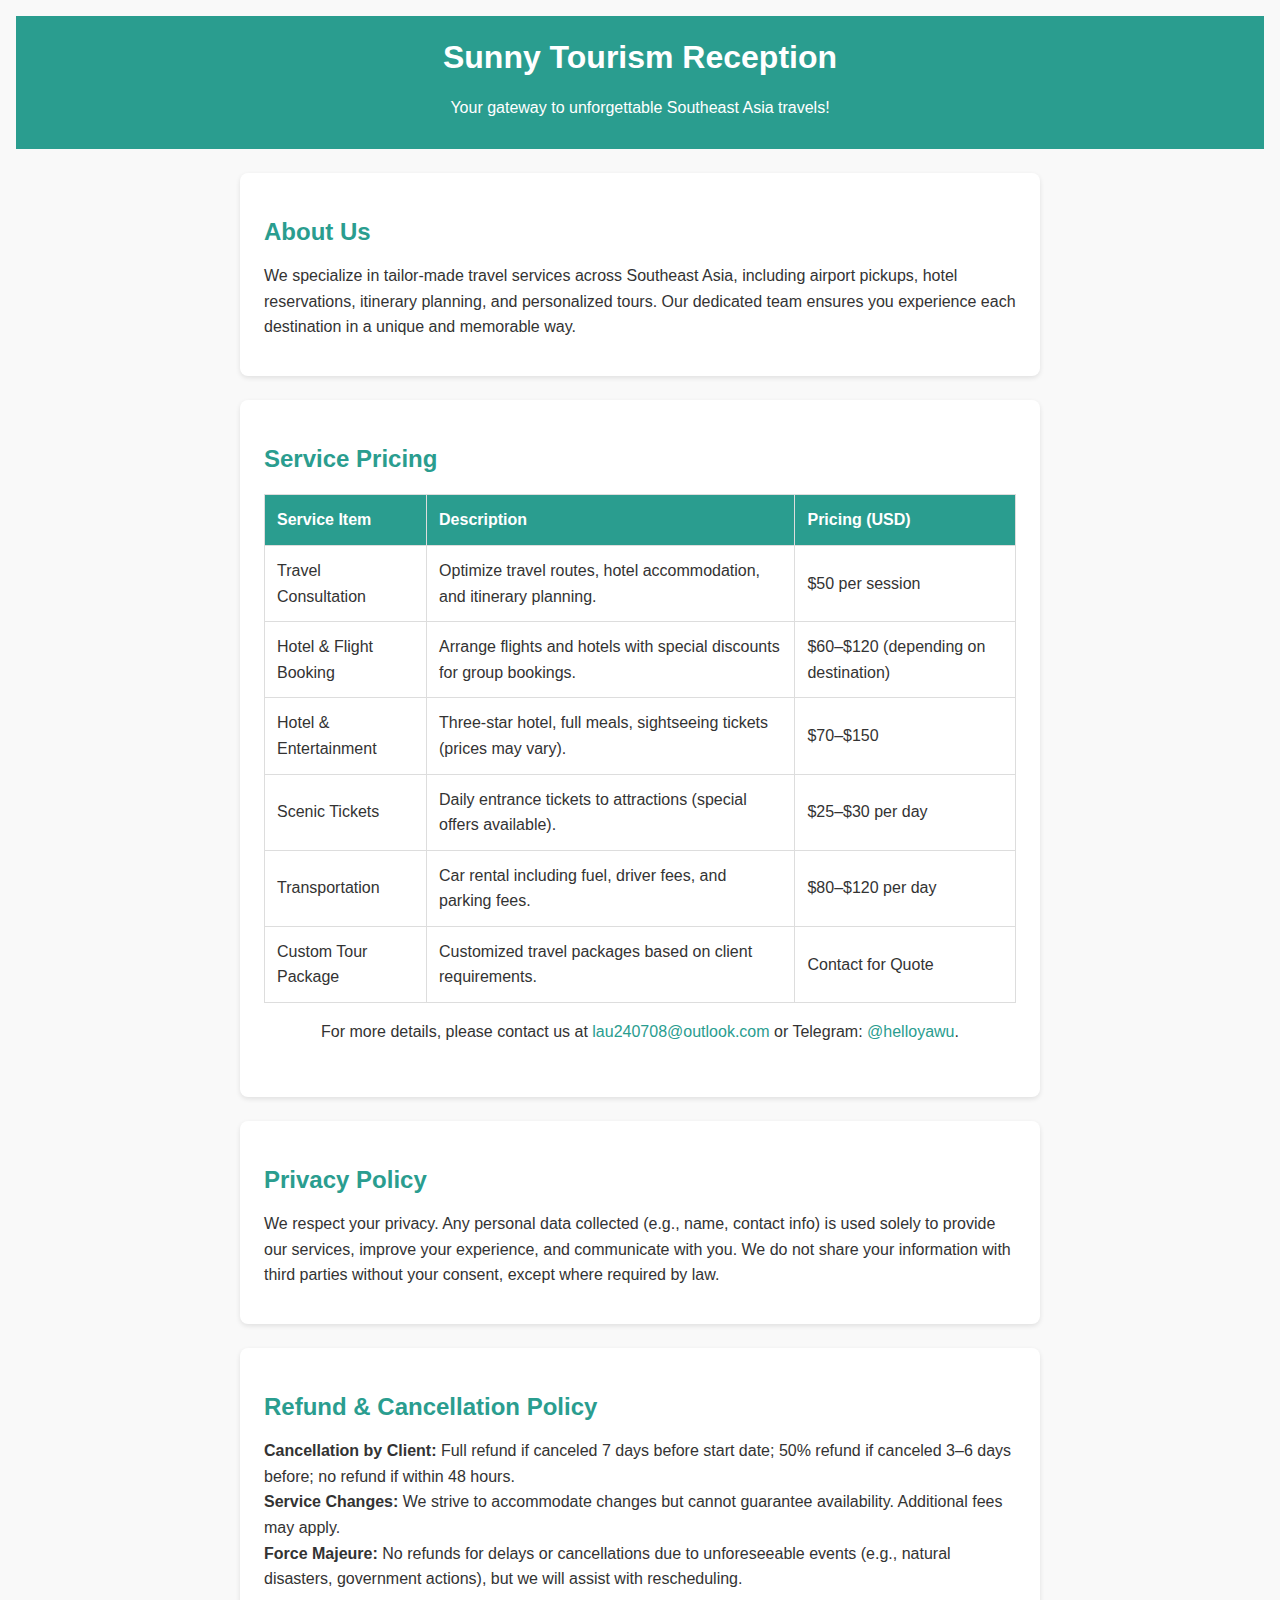
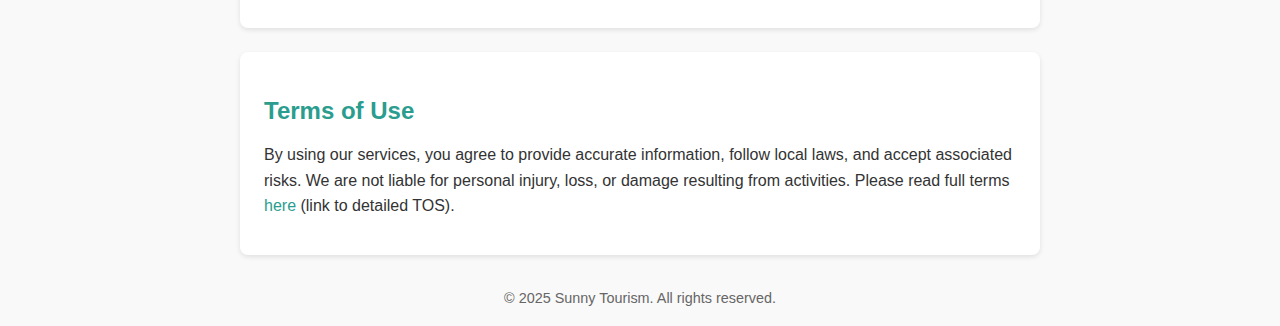
<file: index.html>
<!DOCTYPE html>
<html lang="en">
<head>
  <meta charset="UTF-8">
  <title>Sunny Tourism Reception</title>
  <meta name="viewport" content="width=device-width, initial-scale=1">
  <style>
    * { margin: 0; padding: 0; box-sizing: border-box; }
    body { font-family: Arial, sans-serif; line-height: 1.6; color: #333; background: #f9f9f9; padding: 1rem; }
    header { background: #2a9d8f; color: #fff; padding: 1rem; text-align: center; }
    h1 { font-size: 2rem; }
    section { max-width: 800px; margin: 1.5rem auto; background: #fff; padding: 1.5rem; border-radius: 8px; box-shadow: 0 2px 5px rgba(0,0,0,0.1); }
    h2 { margin-top: 1rem; font-size: 1.5rem; color: #2a9d8f; }
    p { margin: 0.75rem 0; }
    table { width: 100%; border-collapse: collapse; margin: 1rem 0; }
    th, td { border: 1px solid #ddd; padding: 0.75rem; text-align: left; }
    th { background: #2a9d8f; color: #fff; }
    tfoot td { border: none; text-align: center; padding-top: 1rem; }
    a { color: #2a9d8f; text-decoration: none; }
    a:hover { text-decoration: underline; }
    footer { text-align: center; font-size: 0.9rem; margin-top: 2rem; color: #666; }
    @media (max-width: 600px) {
      table, th, td { font-size: 0.9rem; }
    }
  </style>
</head>
<body>

  <header>
    <h1>Sunny Tourism Reception</h1>
    <p>Your gateway to unforgettable Southeast Asia travels!</p>
  </header>

  <section>
    <h2>About Us</h2>
    <p>We specialize in tailor-made travel services across Southeast Asia, including airport pickups, hotel reservations, itinerary planning, and personalized tours. Our dedicated team ensures you experience each destination in a unique and memorable way.</p>
  </section>

  <section>
    <h2>Service Pricing</h2>
    <table>
      <thead>
        <tr>
          <th>Service Item</th>
          <th>Description</th>
          <th>Pricing (USD)</th>
        </tr>
      </thead>
      <tbody>
        <tr>
          <td>Travel Consultation</td>
          <td>Optimize travel routes, hotel accommodation, and itinerary planning.</td>
          <td>$50 per session</td>
        </tr>
        <tr>
          <td>Hotel & Flight Booking</td>
          <td>Arrange flights and hotels with special discounts for group bookings.</td>
          <td>$60–$120 (depending on destination)</td>
        </tr>
        <tr>
          <td>Hotel & Entertainment</td>
          <td>Three-star hotel, full meals, sightseeing tickets (prices may vary).</td>
          <td>$70–$150</td>
        </tr>
        <tr>
          <td>Scenic Tickets</td>
          <td>Daily entrance tickets to attractions (special offers available).</td>
          <td>$25–$30 per day</td>
        </tr>
        <tr>
          <td>Transportation</td>
          <td>Car rental including fuel, driver fees, and parking fees.</td>
          <td>$80–$120 per day</td>
        </tr>
        <tr>
          <td>Custom Tour Package</td>
          <td>Customized travel packages based on client requirements.</td>
          <td>Contact for Quote</td>
        </tr>
      </tbody>
      <tfoot>
        <tr>
          <td colspan="3">For more details, please contact us at <a href="mailto:lau240708@outlook.com">lau240708@outlook.com</a> or Telegram: <a href="https://t.me/helloyawu">@helloyawu</a>.</td>
        </tr>
      </tfoot>
    </table>
  </section>

  <section>
    <h2>Privacy Policy</h2>
    <p>We respect your privacy. Any personal data collected (e.g., name, contact info) is used solely to provide our services, improve your experience, and communicate with you. We do not share your information with third parties without your consent, except where required by law.</p>
  </section>

  <section>
    <h2>Refund & Cancellation Policy</h2>
    <p>
      <strong>Cancellation by Client:</strong> Full refund if canceled 7 days before start date; 50% refund if canceled 3–6 days before; no refund if within 48 hours.<br>
      <strong>Service Changes:</strong> We strive to accommodate changes but cannot guarantee availability. Additional fees may apply.<br>
      <strong>Force Majeure:</strong> No refunds for delays or cancellations due to unforeseeable events (e.g., natural disasters, government actions), but we will assist with rescheduling.
    </p>
  </section>

  <section>
    <h2>Terms of Use</h2>
    <p>
      By using our services, you agree to provide accurate information, follow local laws, and accept associated risks. We are not liable for personal injury, loss, or damage resulting from activities. Please read full terms <a href="#">here</a> (link to detailed TOS).
    </p>
  </section>

  <footer>
    &copy; 2025 Sunny Tourism. All rights reserved.
  </footer>

</body>
</html>
</file>
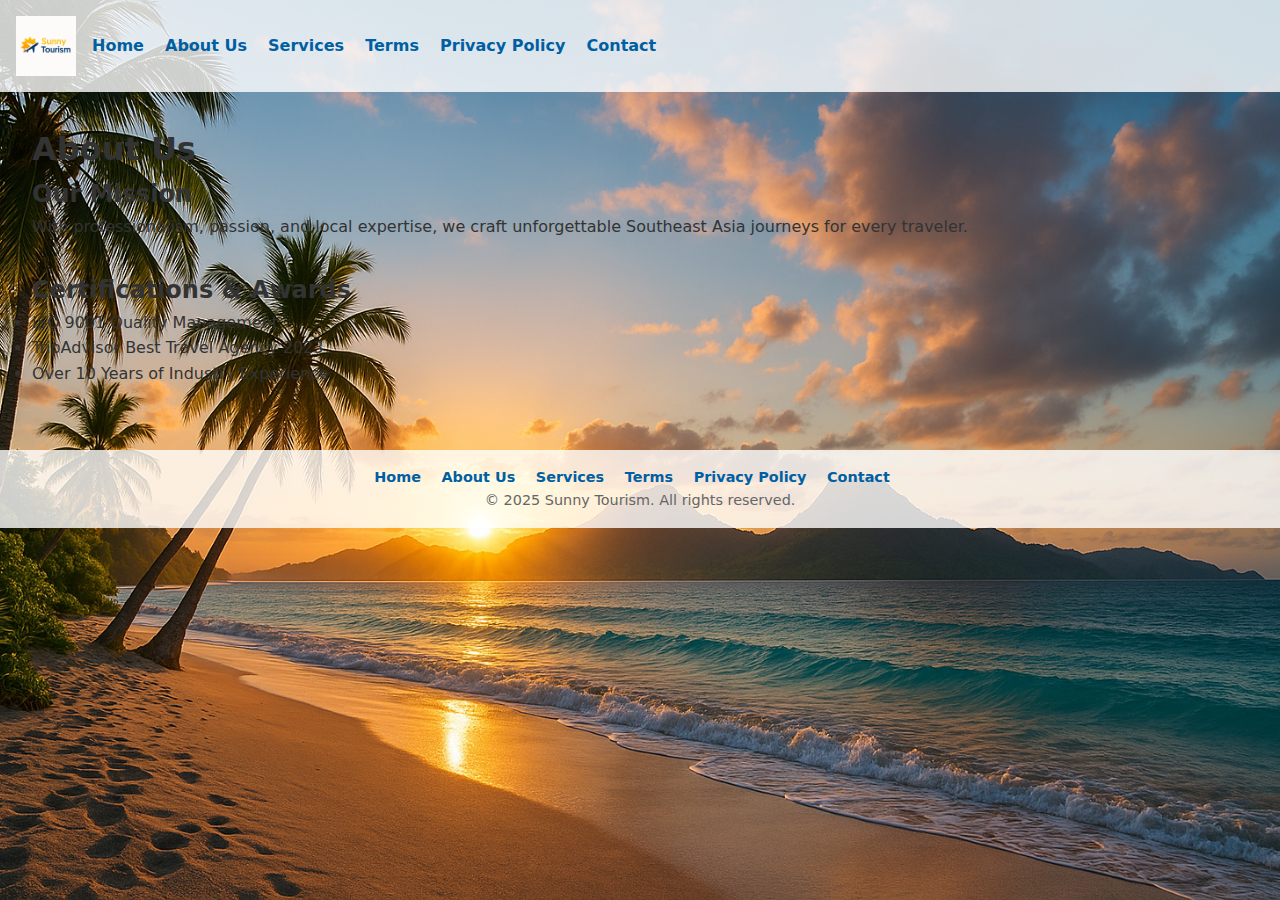
<file: about.html>
<!DOCTYPE html>
<html lang="en">
<head>
  <meta charset="utf-8">
  <title>About Us – Sunny Tourism</title>
  <link rel="stylesheet" href="/assets/css/style.css">
</head>
<body>
  <header>
    <img src="/assets/img/logo.png" alt="Sunny Tourism Logo" class="logo">
    <nav>
      <a href="index.html">Home</a>
      <a href="about.html">About Us</a>
      <a href="services.html">Services</a>
      <a href="terms.html">Terms</a>
      <a href="privacy.html">Privacy Policy</a>
      <a href="contact.html">Contact</a>
    </nav>
  </header>

  <main>
    <h1>About Us</h1>
    <section>
      <h2>Our Mission</h2>
      <p>With professionalism, passion, and local expertise, we craft unforgettable Southeast Asia journeys for every traveler.</p>
    </section>
    <section>
      <h2>Certifications & Awards</h2>
      <ul>
        <li>ISO 9001 Quality Management</li>
        <li>TripAdvisor Best Travel Agency 2023</li>
        <li>Over 10 Years of Industry Experience</li>
      </ul>
    </section>
  </main>

  <footer>
    <nav>
      <a href="index.html">Home</a>
      <a href="about.html">About Us</a>
      <a href="services.html">Services</a>
      <a href="terms.html">Terms</a>
      <a href="privacy.html">Privacy Policy</a>
      <a href="contact.html">Contact</a>
    </nav>
    <p>© 2025 Sunny Tourism. All rights reserved.</p>
  </footer>
</body>
</html>
</file>
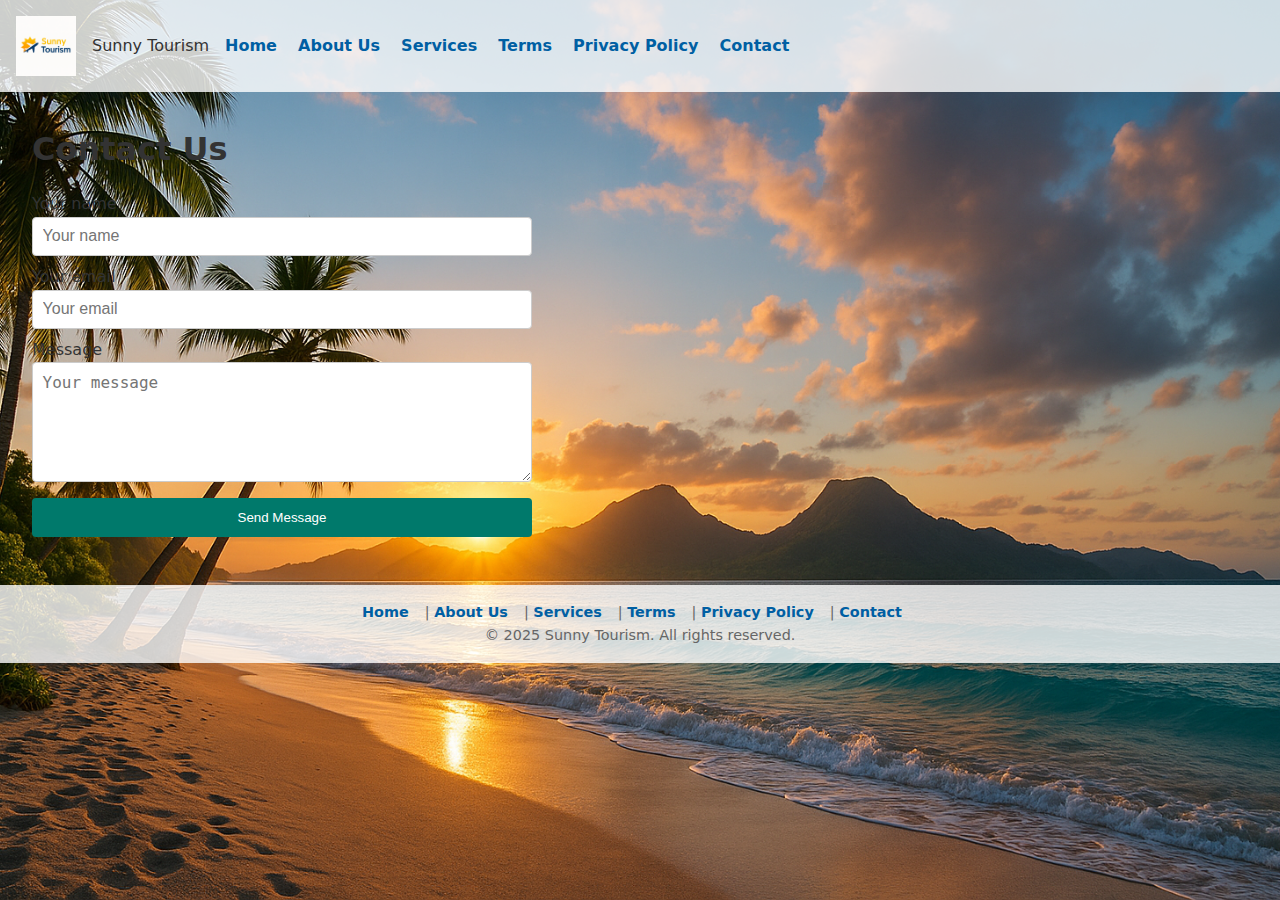
<file: contact.html>
<!DOCTYPE html>
<html lang="en">
<head>
  <meta charset="utf-8">
  <title>Contact – Sunny Tourism</title>
  <link rel="stylesheet" href="assets/css/style.css">
</head>
<body>
  <header>
    <img src="assets/img/logo.png" alt="Sunny Tourism Logo" class="logo">
    <span class="site-title">Sunny Tourism</span>
    <nav>
      <a href="index.html">Home</a>
      <a href="about.html">About Us</a>
      <a href="services.html">Services</a>
      <a href="terms.html">Terms</a>
      <a href="privacy.html">Privacy Policy</a>
      <a href="contact.html">Contact</a>
    </nav>
  </header>

  <main>
    <h1>Contact Us</h1>
    <form action="#" method="post">
      <label>Your name<input type="text" name="name" placeholder="Your name" required></label>
      <label>Your email<input type="email" name="email" placeholder="Your email" required></label>
      <label>Message<textarea name="message" placeholder="Your message" required></textarea></label>
      <button type="submit" class="button-link">Send Message</button>
    </form>
  </main>

  <footer>
    <nav>
      <a href="index.html">Home</a>|
      <a href="about.html">About Us</a>|
      <a href="services.html">Services</a>|
      <a href="terms.html">Terms</a>|
      <a href="privacy.html">Privacy Policy</a>|
      <a href="contact.html">Contact</a>
    </nav>
    <p>© 2025 Sunny Tourism. All rights reserved.</p>
  </footer>
</body>
</html>
</file>
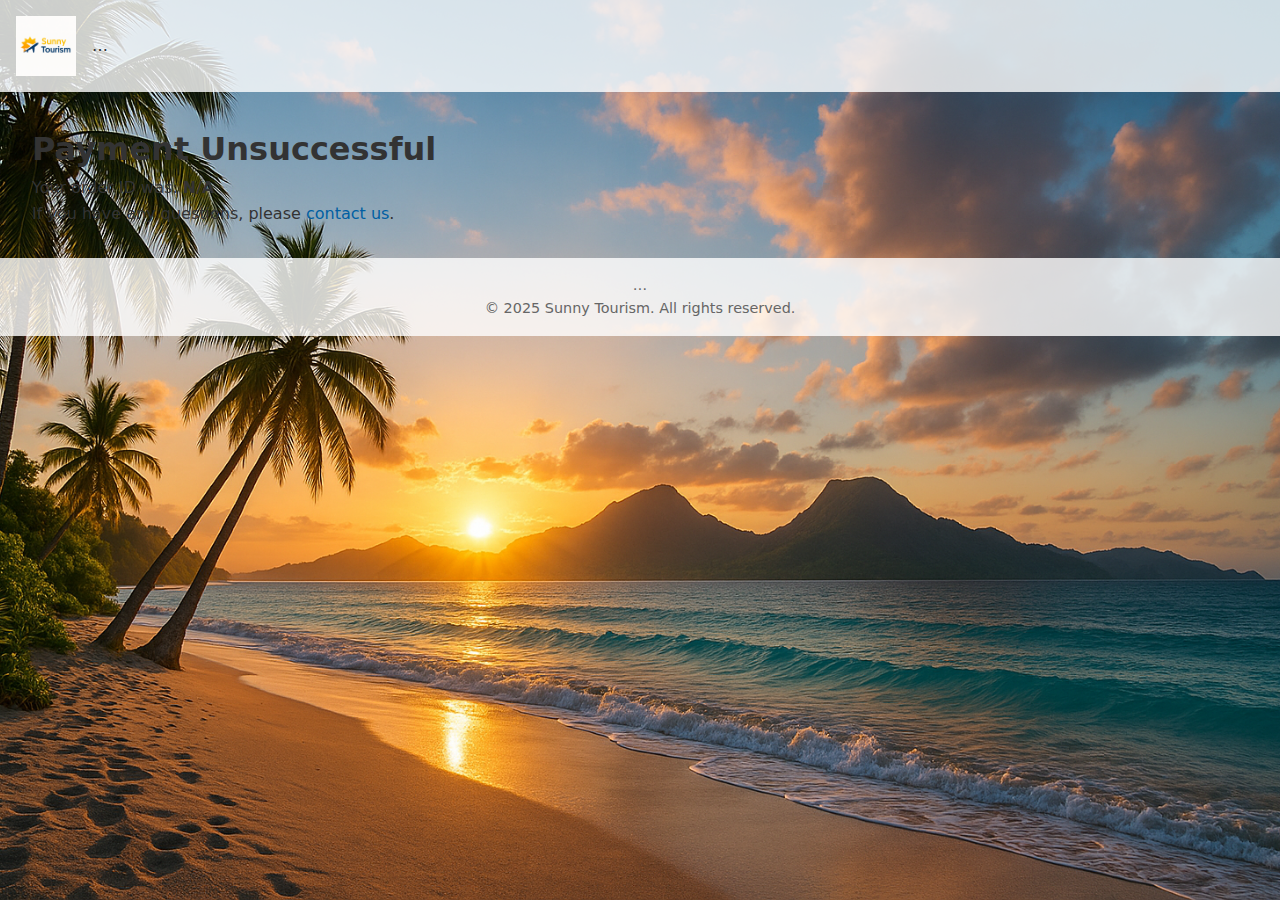
<file: fail.html>
<!DOCTYPE html>
<html lang="en">
<head>
  <meta charset="utf-8">
  <title>Payment Failed – Sunny Tourism</title>
  <link rel="stylesheet" href="/assets/css/style.css">
</head>
<body class="page-services">
  <header>
    <img src="/assets/img/logo.png" alt="Sunny Tourism Logo" class="logo">
    <nav>…</nav>
  </header>

  <main>
    <h1>Payment Unsuccessful</h1>
    <p>Your order ID was: <strong id="order-id"></strong></p>
    <script>
      const params = new URLSearchParams(location.search);
      document.getElementById('order-id').innerText = params.get('orderid') || 'N/A';
    </script>
    <p>If you have any questions, please <a href="contact.html">contact us</a>.</p>
  </main>

  <footer>
    <nav>…</nav>
    <p>© 2025 Sunny Tourism. All rights reserved.</p>
  </footer>
</body>
</html>
</file>
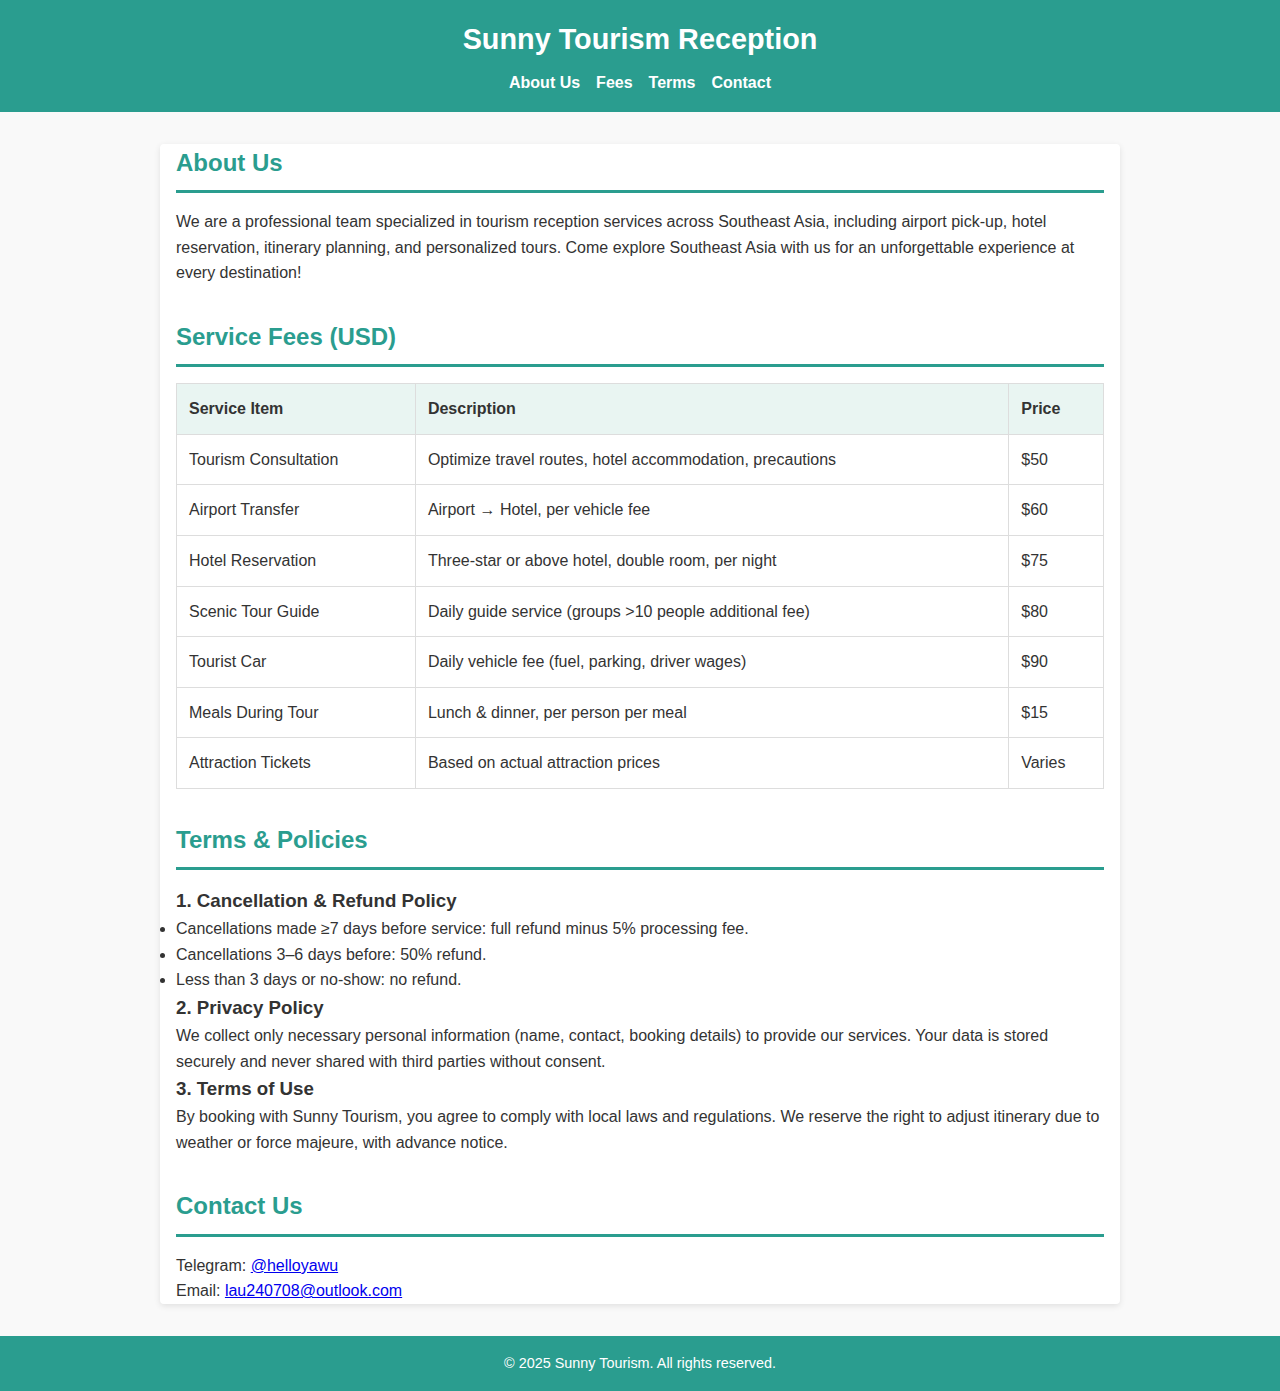
<file: index (1).html>
<!DOCTYPE html>
<html lang="en">
<head>
  <meta charset="UTF-8">
  <title>Sunny Tourism Reception</title>
  <meta name="viewport" content="width=device-width, initial-scale=1">
  <style>
    /* Reset */
    * { margin: 0; padding: 0; box-sizing: border-box; }

    body {
      font-family: Arial, sans-serif;
      line-height: 1.6;
      color: #333;
      background: #f9f9f9;
    }

    header {
      background: #2a9d8f;
      color: #fff;
      padding: 1rem;
    }
    header h1 {
      font-size: 1.8rem;
      text-align: center;
    }

    nav {
      display: flex;
      justify-content: center;
      gap: 1rem;
      margin-top: 0.5rem;
    }
    nav a {
      color: #fff;
      text-decoration: none;
      font-weight: bold;
    }
    nav a:hover { text-decoration: underline; }

    main {
      max-width: 960px;
      margin: 2rem auto;
      padding: 0 1rem;
      background: #fff;
      border-radius: 4px;
      box-shadow: 0 2px 6px rgba(0,0,0,0.1);
    }

    section { margin-bottom: 2rem; }

    section h2 {
      border-bottom: 3px solid #2a9d8f;
      padding-bottom: 0.5rem;
      margin-bottom: 1rem;
      color: #2a9d8f;
    }

    /* Fee table */
    .fee-table {
      width: 100%;
      overflow-x: auto;
    }
    .fee-table table {
      width: 100%;
      border-collapse: collapse;
      min-width: 600px;
    }
    .fee-table th,
    .fee-table td {
      padding: 0.75rem;
      border: 1px solid #ddd;
      text-align: left;
    }
    .fee-table th {
      background: #e9f5f2;
    }

    /* Footer */
    footer {
      text-align: center;
      padding: 1rem;
      background: #2a9d8f;
      color: #fff;
      font-size: 0.9rem;
    }

    @media (max-width: 600px) {
      header h1 { font-size: 1.4rem; }
      nav { flex-direction: column; }
    }
  </style>
</head>
<body>

  <header>
    <h1>Sunny Tourism Reception</h1>
    <nav>
      <a href="#about">About Us</a>
      <a href="#fees">Fees</a>
      <a href="#terms">Terms</a>
      <a href="#contact">Contact</a>
    </nav>
  </header>

  <main>
    <!-- About -->
    <section id="about">
      <h2>About Us</h2>
      <p>
        We are a professional team specialized in tourism reception services across Southeast Asia,
        including airport pick-up, hotel reservation, itinerary planning, and personalized tours.
        Come explore Southeast Asia with us for an unforgettable experience at every destination!
      </p>
    </section>

    <!-- Fees -->
    <section id="fees">
      <h2>Service Fees (USD)</h2>
      <div class="fee-table">
        <table>
          <thead>
            <tr>
              <th>Service Item</th>
              <th>Description</th>
              <th>Price</th>
            </tr>
          </thead>
          <tbody>
            <tr>
              <td>Tourism Consultation</td>
              <td>Optimize travel routes, hotel accommodation, precautions</td>
              <td>$50</td>
            </tr>
            <tr>
              <td>Airport Transfer</td>
              <td>Airport → Hotel, per vehicle fee</td>
              <td>$60</td>
            </tr>
            <tr>
              <td>Hotel Reservation</td>
              <td>Three-star or above hotel, double room, per night</td>
              <td>$75</td>
            </tr>
            <tr>
              <td>Scenic Tour Guide</td>
              <td>Daily guide service (groups >10 people additional fee)</td>
              <td>$80</td>
            </tr>
            <tr>
              <td>Tourist Car</td>
              <td>Daily vehicle fee (fuel, parking, driver wages)</td>
              <td>$90</td>
            </tr>
            <tr>
              <td>Meals During Tour</td>
              <td>Lunch & dinner, per person per meal</td>
              <td>$15</td>
            </tr>
            <tr>
              <td>Attraction Tickets</td>
              <td>Based on actual attraction prices</td>
              <td>Varies</td>
            </tr>
          </tbody>
        </table>
      </div>
    </section>

    <!-- Terms -->
    <section id="terms">
      <h2>Terms & Policies</h2>

      <h3>1. Cancellation & Refund Policy</h3>
      <ul>
        <li>Cancellations made ≥7 days before service: full refund minus 5% processing fee.</li>
        <li>Cancellations 3–6 days before: 50% refund.</li>
        <li>Less than 3 days or no-show: no refund.</li>
      </ul>

      <h3>2. Privacy Policy</h3>
      <p>
        We collect only necessary personal information (name, contact, booking details) to provide our services.
        Your data is stored securely and never shared with third parties without consent.
      </p>

      <h3>3. Terms of Use</h3>
      <p>
        By booking with Sunny Tourism, you agree to comply with local laws and regulations.
        We reserve the right to adjust itinerary due to weather or force majeure, with advance notice.
      </p>
    </section>

    <!-- Contact -->
    <section id="contact">
      <h2>Contact Us</h2>
      <p>
        Telegram: <a href="https://t.me/helloyawu" target="_blank">@helloyawu</a><br>
        Email: <a href="mailto:lau240708@outlook.com">lau240708@outlook.com</a>
      </p>
    </section>
  </main>

  <footer>
    &copy; 2025 Sunny Tourism. All rights reserved.
  </footer>

</body>
</html>
</html>
</file>
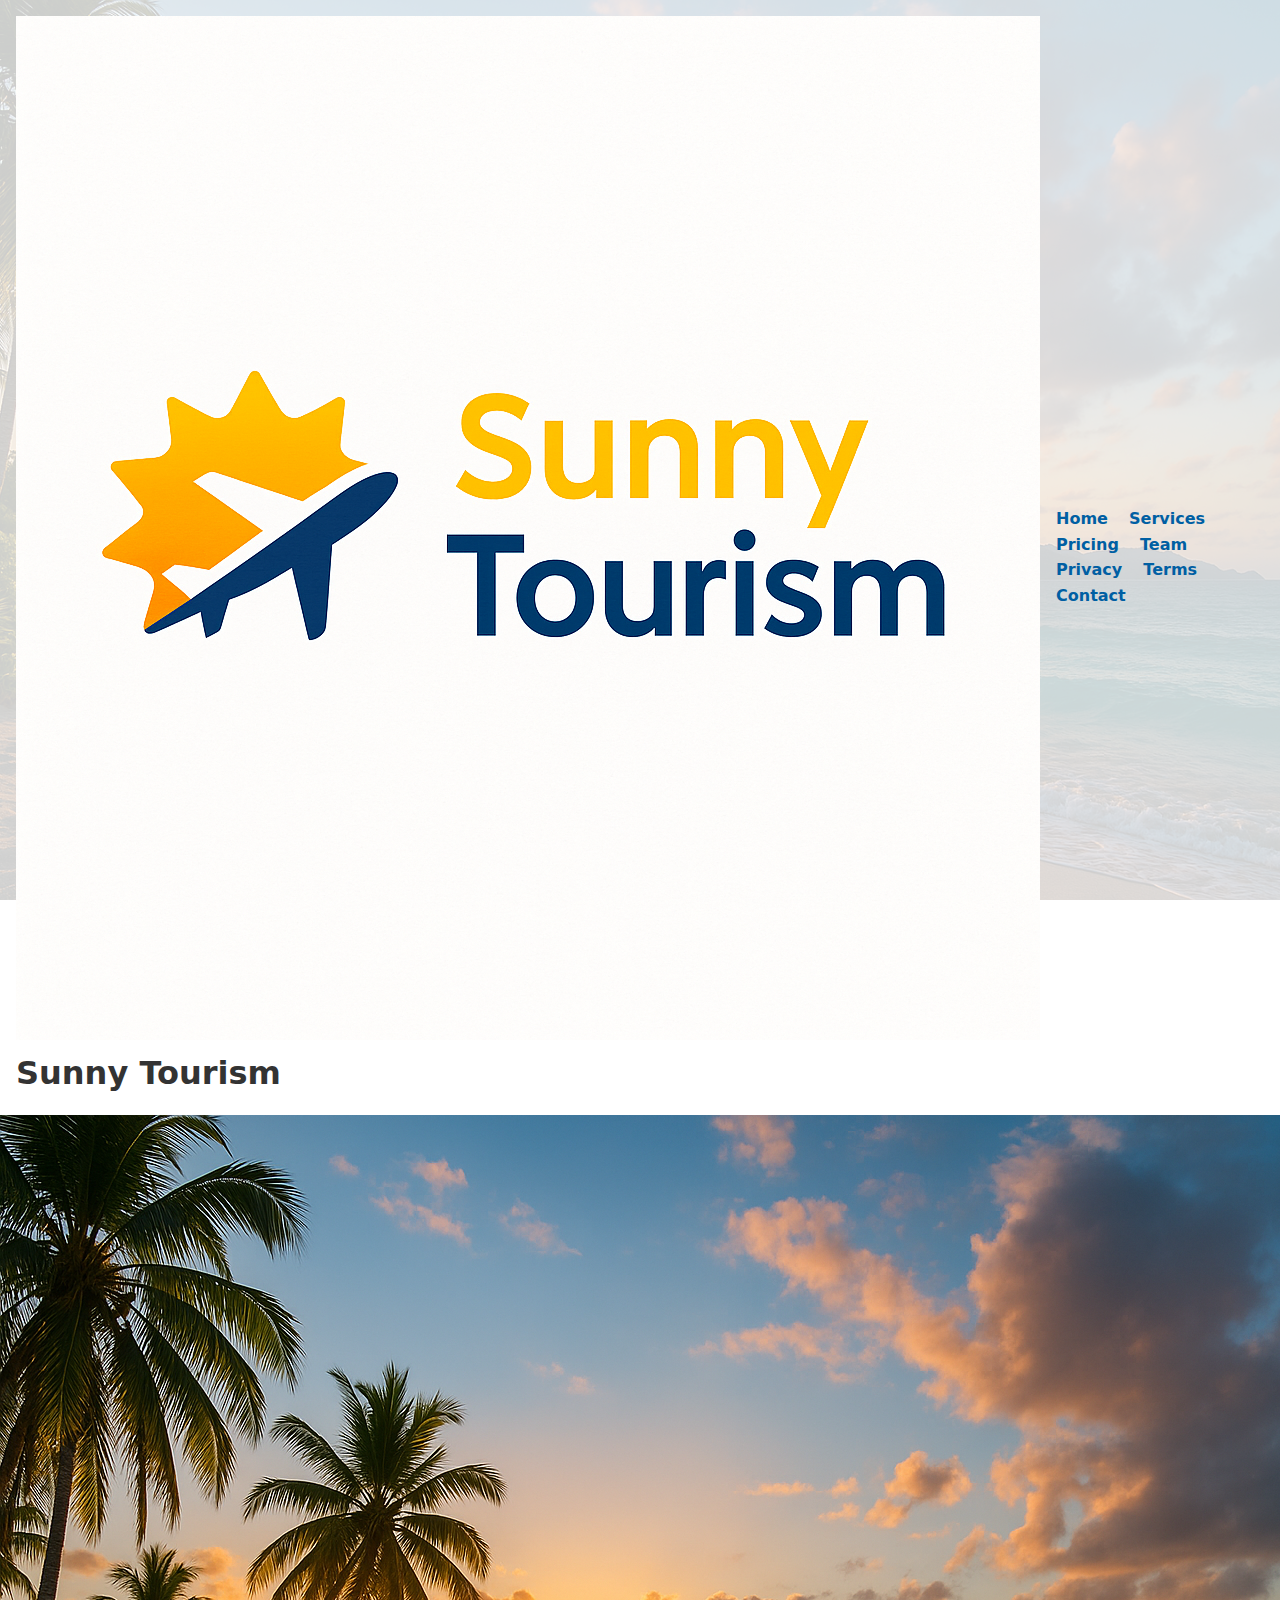
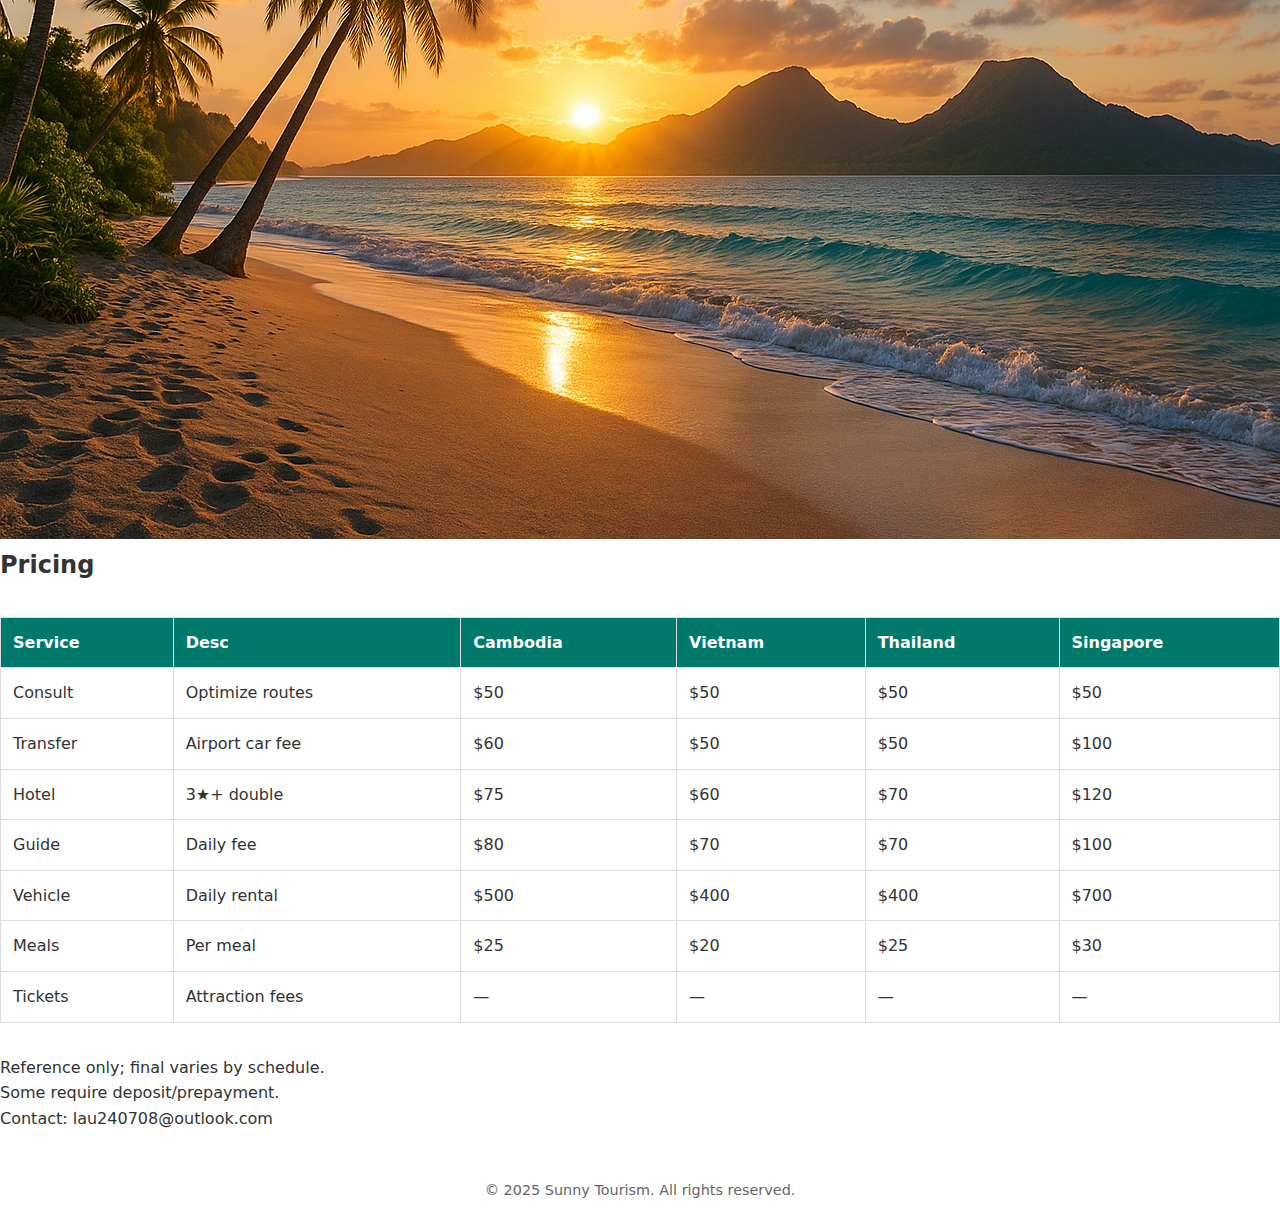
<file: pricing.html>
<!DOCTYPE html>
<html lang="en">
<head>
  <meta charset="UTF-8">
  <meta name="viewport" content="width=device-width, initial-scale=1.0">
  <title>Pricing - Sunny Tourism</title>
  <link rel="stylesheet" href="assets/css/style.css">
</head>
<body>
  <div class="container">
    <header>
      <div class="logo-title">
        <img src="assets/img/logo.png" alt="Sunny Tourism Logo">
        <h1>Sunny Tourism</h1>
      </div>
      <nav>
        <a href="index.html">Home</a>
        <a href="services.html">Services</a>
        <a href="pricing.html" class="active">Pricing</a>
        <a href="team.html">Team</a>
        <a href="privacy.html">Privacy</a>
        <a href="terms.html">Terms</a>
        <a href="contact.html">Contact</a>
      </nav>
    </header>

    <!-- Hero section -->
    <section class="hero">
      <img src="assets/img/bg.png" alt="Scenic Southeast Asia">
      <h2 class="hero-title">Pricing</h2>
    </section>

    <section class="pricing">
      <table>
        <thead>
          <tr><th>Service</th><th>Desc</th><th>Cambodia</th><th>Vietnam</th><th>Thailand</th><th>Singapore</th></tr>
        </thead>
        <tbody>
          <tr><td>Consult</td><td>Optimize routes</td><td>$50</td><td>$50</td><td>$50</td><td>$50</td></tr>
          <tr><td>Transfer</td><td>Airport car fee</td><td>$60</td><td>$50</td><td>$50</td><td>$100</td></tr>
          <tr><td>Hotel</td><td>3★+ double</td><td>$75</td><td>$60</td><td>$70</td><td>$120</td></tr>
          <tr><td>Guide</td><td>Daily fee</td><td>$80</td><td>$70</td><td>$70</td><td>$100</td></tr>
          <tr><td>Vehicle</td><td>Daily rental</td><td>$500</td><td>$400</td><td>$400</td><td>$700</td></tr>
          <tr><td>Meals</td><td>Per meal</td><td>$25</td><td>$20</td><td>$25</td><td>$30</td></tr>
          <tr><td>Tickets</td><td>Attraction fees</td><td>—</td><td>—</td><td>—</td><td>—</td></tr>
        </tbody>
      </table>
      <div class="note">
        <ol>
          <li>Reference only; final varies by schedule.</li>
          <li>Some require deposit/prepayment.</li>
          <li>Contact: lau240708@outlook.com</li>
        </ol>
      </div>
    </section>

    <footer>&copy; 2025 Sunny Tourism. All rights reserved.</footer>
  </div>
</body>
</html>
</file>
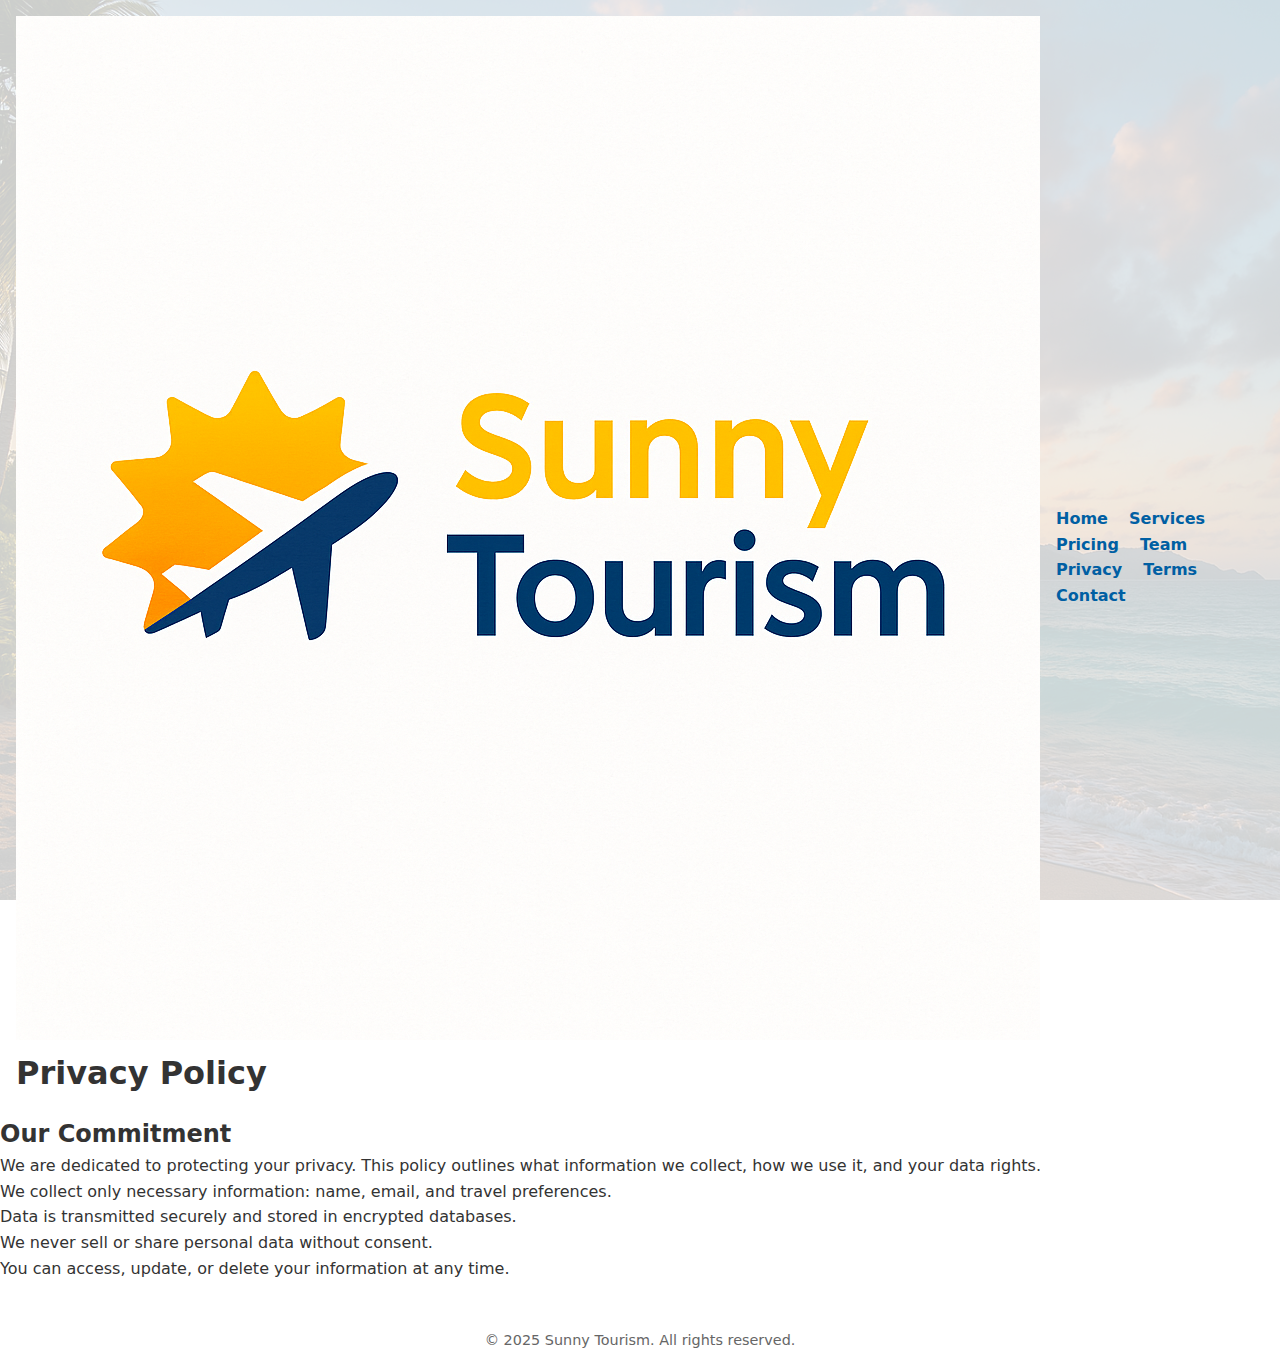
<file: privacy.html>
<!DOCTYPE html>
<html lang="en">
<head>
  <meta charset="UTF-8">
  <meta name="viewport" content="width=device-width, initial-scale=1.0">
  <title>Privacy Policy - Sunny Tourism</title>
  <link rel="stylesheet" href="assets/css/style.css">
</head>
<body>
  <div class="container">
    <header>
      <div class="logo-title">
        <img src="assets/img/logo.png" alt="Sunny Tourism Logo">
        <h1>Privacy Policy</h1>
      </div>
      <nav>
        <a href="index.html">Home</a>
        <a href="services.html">Services</a>
        <a href="pricing.html">Pricing</a>
        <a href="team.html">Team</a>
        <a href="privacy.html" class="active">Privacy</a>
        <a href="terms.html">Terms</a>
        <a href="contact.html">Contact</a>
      </nav>
    </header>
    <section>
      <h2>Our Commitment</h2>
      <p>We are dedicated to protecting your privacy. This policy outlines what information we collect, how we use it, and your data rights.</p>
      <ul>
        <li>We collect only necessary information: name, email, and travel preferences.</li>
        <li>Data is transmitted securely and stored in encrypted databases.</li>
        <li>We never sell or share personal data without consent.</li>
        <li>You can access, update, or delete your information at any time.</li>
      </ul>
    </section>
    <footer>&copy; 2025 Sunny Tourism. All rights reserved.</footer>
  </div>
</body>
</html>
</file>
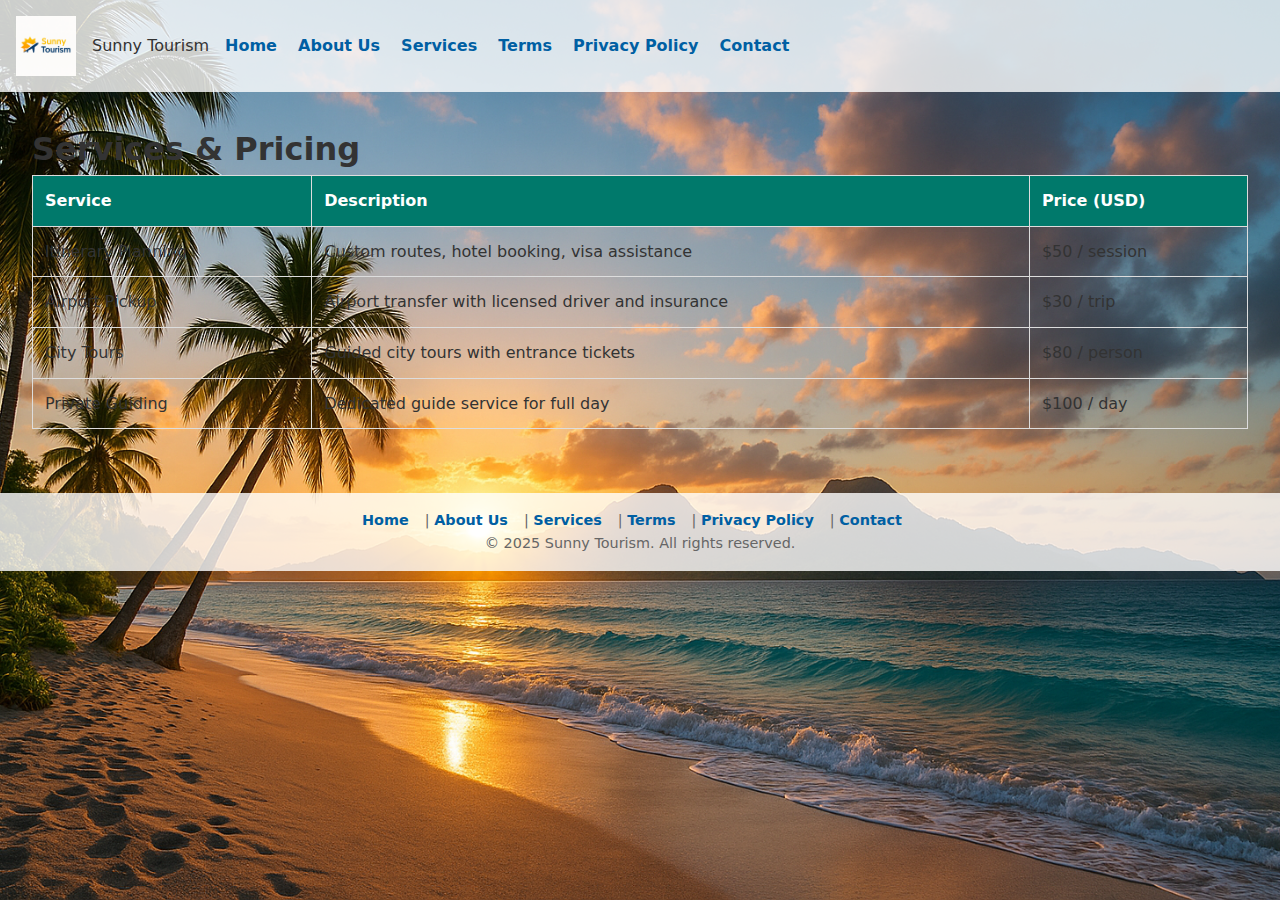
<file: services.html>
<!DOCTYPE html>
<html lang="en">
<head>
  <meta charset="utf-8">
  <title>Services & Pricing – Sunny Tourism</title>
  <link rel="stylesheet" href="assets/css/style.css">
</head>
<body>
  <header>
    <img src="assets/img/logo.png" alt="Sunny Tourism Logo" class="logo">
    <span class="site-title">Sunny Tourism</span>
    <nav>
      <a href="index.html">Home</a>
      <a href="about.html">About Us</a>
      <a href="services.html">Services</a>
      <a href="terms.html">Terms</a>
      <a href="privacy.html">Privacy Policy</a>
      <a href="contact.html">Contact</a>
    </nav>
  </header>

  <main>
    <h1>Services & Pricing</h1>
    <table>
      <thead>
        <tr><th>Service</th><th>Description</th><th>Price (USD)</th></tr>
      </thead>
      <tbody>
        <tr><td>Itinerary Planning</td><td>Custom routes, hotel booking, visa assistance</td><td>$50 / session</td></tr>
        <tr><td>Airport Pickup</td><td>Airport transfer with licensed driver and insurance</td><td>$30 / trip</td></tr>
        <tr><td>City Tours</td><td>Guided city tours with entrance tickets</td><td>$80 / person</td></tr>
        <tr><td>Private Guiding</td><td>Dedicated guide service for full day</td><td>$100 / day</td></tr>
      </tbody>
    </table>
  </main>

  <footer>
    <nav>
      <a href="index.html">Home</a>|
      <a href="about.html">About Us</a>|
      <a href="services.html">Services</a>|
      <a href="terms.html">Terms</a>|
      <a href="privacy.html">Privacy Policy</a>|
      <a href="contact.html">Contact</a>
    </nav>
    <p>© 2025 Sunny Tourism. All rights reserved.</p>
  </footer>
</body>
</html>
</file>
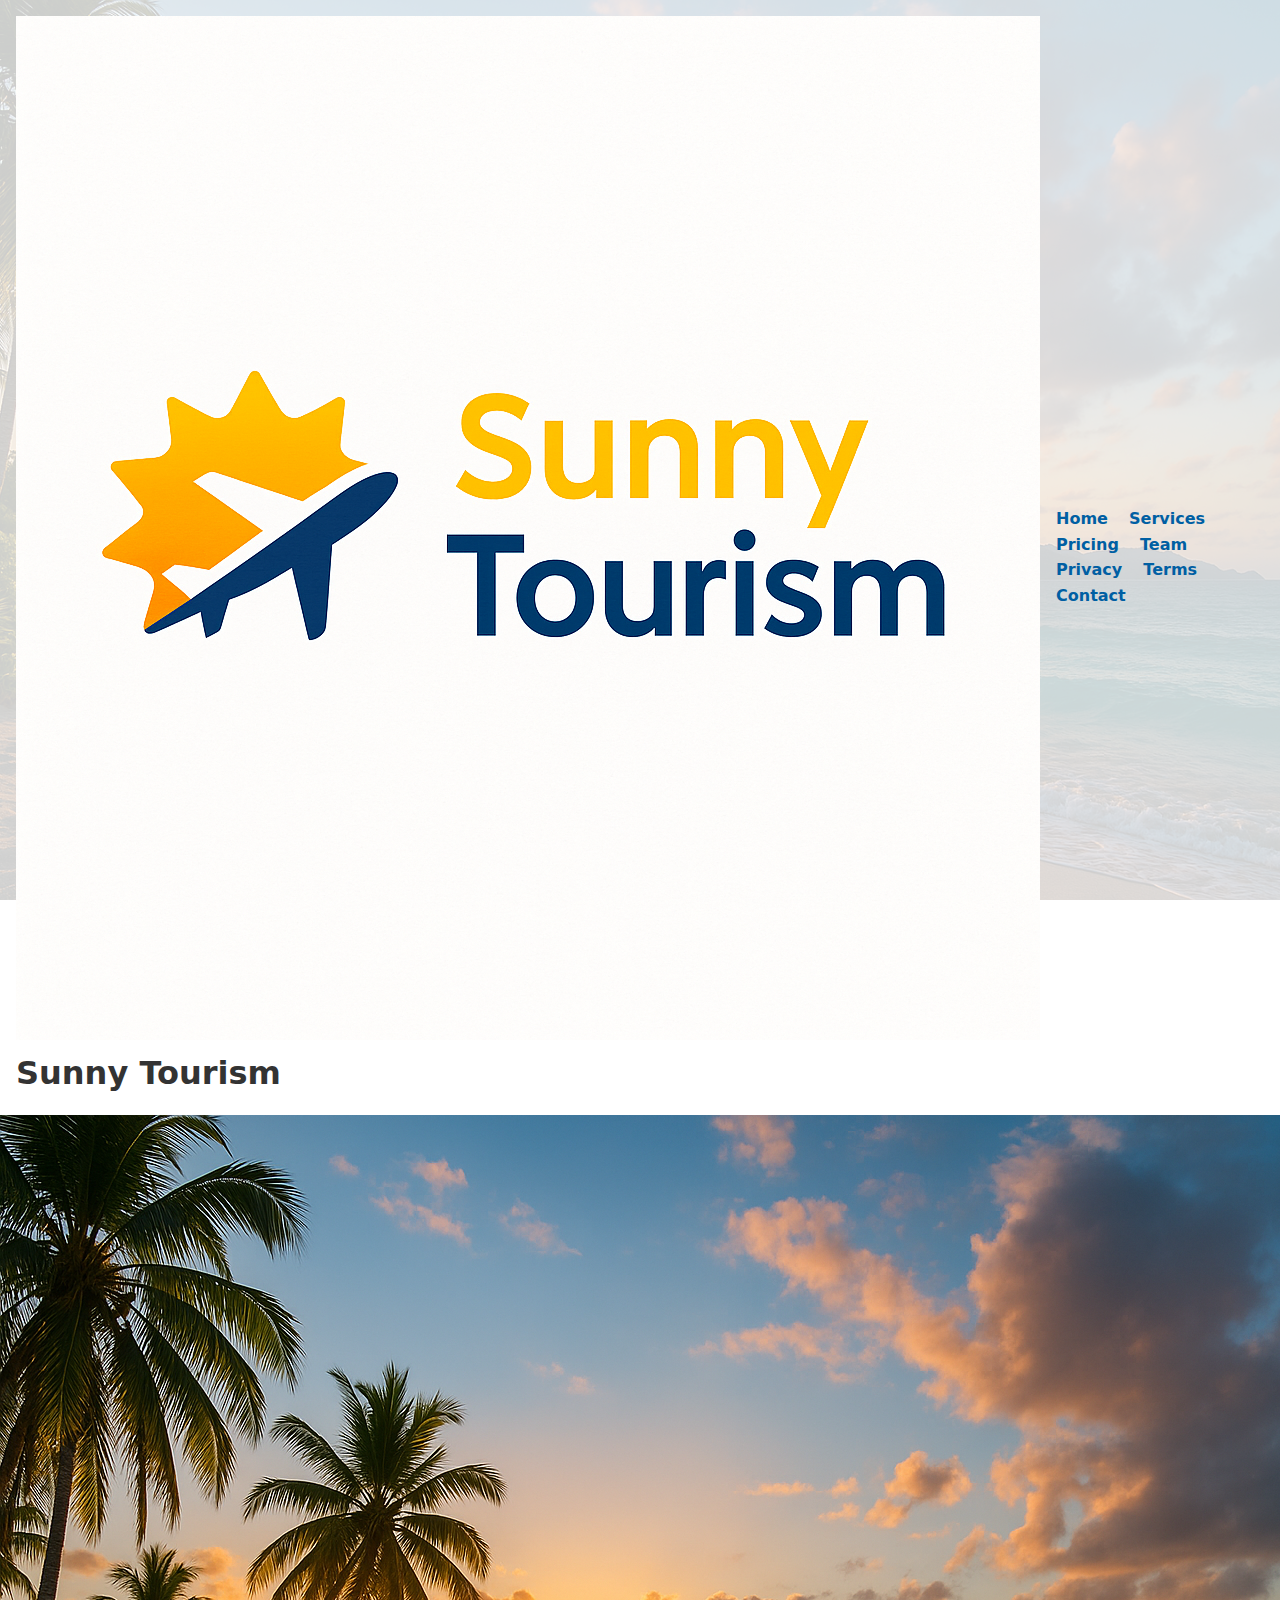
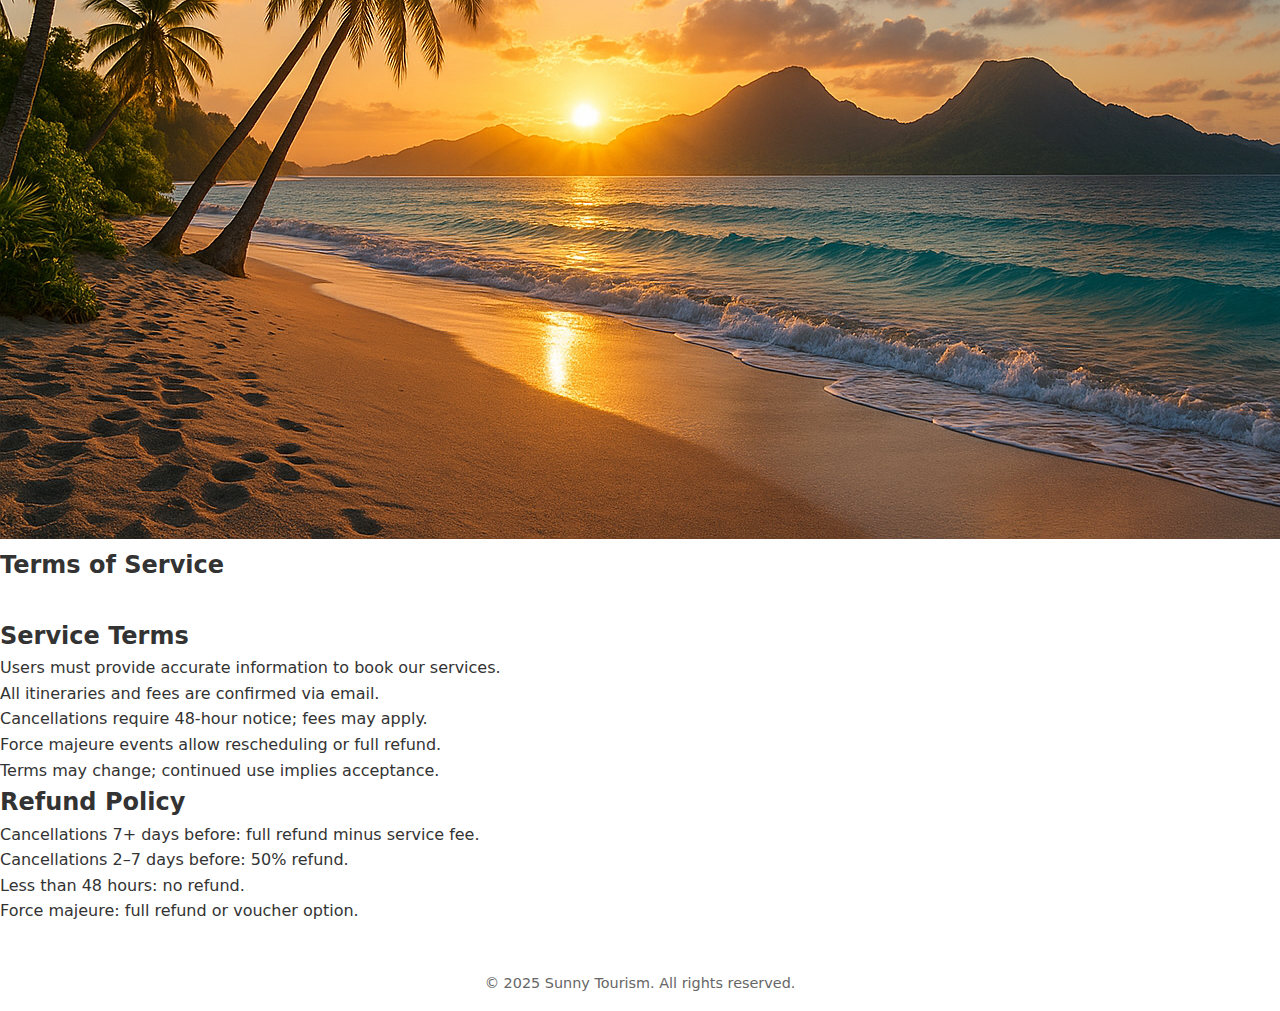
<file: terms.html>
<!DOCTYPE html>
<html lang="en">
<head>
  <meta charset="UTF-8">
  <meta name="viewport" content="width=device-width, initial-scale=1.0">
  <title>Terms of Service - Sunny Tourism</title>
  <link rel="stylesheet" href="assets/css/style.css">
</head>
<body>
  <div class="container">
    <header>
      <div class="logo-title">
        <img src="assets/img/logo.png" alt="Sunny Tourism Logo">
        <h1>Sunny Tourism</h1>
      </div>
      <nav>
        <a href="index.html">Home</a>
        <a href="services.html">Services</a>
        <a href="pricing.html">Pricing</a>
        <a href="team.html">Team</a>
        <a href="privacy.html">Privacy</a>
        <a href="terms.html" class="active">Terms</a>
        <a href="contact.html">Contact</a>
      </nav>
    </header>

    <!-- Hero section -->
    <section class="hero">
      <img src="assets/img/bg.png" alt="Scenic Southeast Asia">
      <h2 class="hero-title">Terms of Service</h2>
    </section>

    <section>
      <h2>Service Terms</h2>
      <ol>
        <li>Users must provide accurate information to book our services.</li>
        <li>All itineraries and fees are confirmed via email.</li>
        <li>Cancellations require 48-hour notice; fees may apply.</li>
        <li>Force majeure events allow rescheduling or full refund.</li>
        <li>Terms may change; continued use implies acceptance.</li>
      </ol>
      <h2>Refund Policy</h2>
      <ol>
        <li>Cancellations 7+ days before: full refund minus service fee.</li>
        <li>Cancellations 2–7 days before: 50% refund.</li>
        <li>Less than 48 hours: no refund.</li>
        <li>Force majeure: full refund or voucher option.</li>
      </ol>
    </section>

    <footer>&copy; 2025 Sunny Tourism. All rights reserved.</footer>
  </div>
</body>
</html>
</file>
<file: assets/css/style.css>
/* — 全局页面背景 — */
body {
  margin: 0;
  min-height: 100vh;
  background: url('../img/bg.png') center/cover fixed no-repeat;
  font-family: system-ui, sans-serif;
  line-height: 1.6;
  color: #333;
}

/* — Logo 大小控制 — */
.logo {
  height: 60px; /* 根据需要调整 Logo 显示高度 */
}

/* — 全局重置 — */
* {
  margin: 0;
  padding: 0;
  box-sizing: border-box;
}

/* — 全局链接、按钮等基础样式 — */
a {
  color: #005fa3;
  text-decoration: none;
}
a:hover {
  text-decoration: underline;
}
button,
.button-link {
  display: inline-block;
  padding: 0.75rem 1.5rem;
  background: #00796b;
  color: #fff;
  border: none;
  border-radius: 4px;
  cursor: pointer;
  transition: background 0.3s;
}
button:hover,
.button-link:hover {
  background: #005fa3;
}

/* — 区块间距 — */
section {
  margin-bottom: 2rem;
}

/* — 表单样式 — */
form {
  display: grid;
  gap: 0.5rem;
  max-width: 500px;
  margin: 1rem 0;
}
input,
textarea {
  width: 100%;
  padding: 0.6rem;
  border: 1px solid #ccc;
  border-radius: 4px;
  font-size: 1rem;
}
textarea {
  height: 120px;
  resize: vertical;
}

/* — 容器与排版 — */
header,
footer {
  background: rgba(255, 255, 255, 0.8);
  padding: 1rem;
}
header {
  display: flex;
  align-items: center;
  gap: 1rem;
}
nav a {
  margin-right: 1rem;
  font-weight: bold;
}
main {
  flex: 1;
  padding: 2rem;
}
footer {
  text-align: center;
  font-size: 0.9rem;
  color: #666;
}

/* — 表格样式 — */
table {
  width: 100%;
  border-collapse: collapse;
  margin-bottom: 2rem;
}
th,
td {
  border: 1px solid #ddd;
  padding: 0.75rem;
  text-align: left;
}
th {
  background: #00796b;
  color: #fff;
}
</file>
